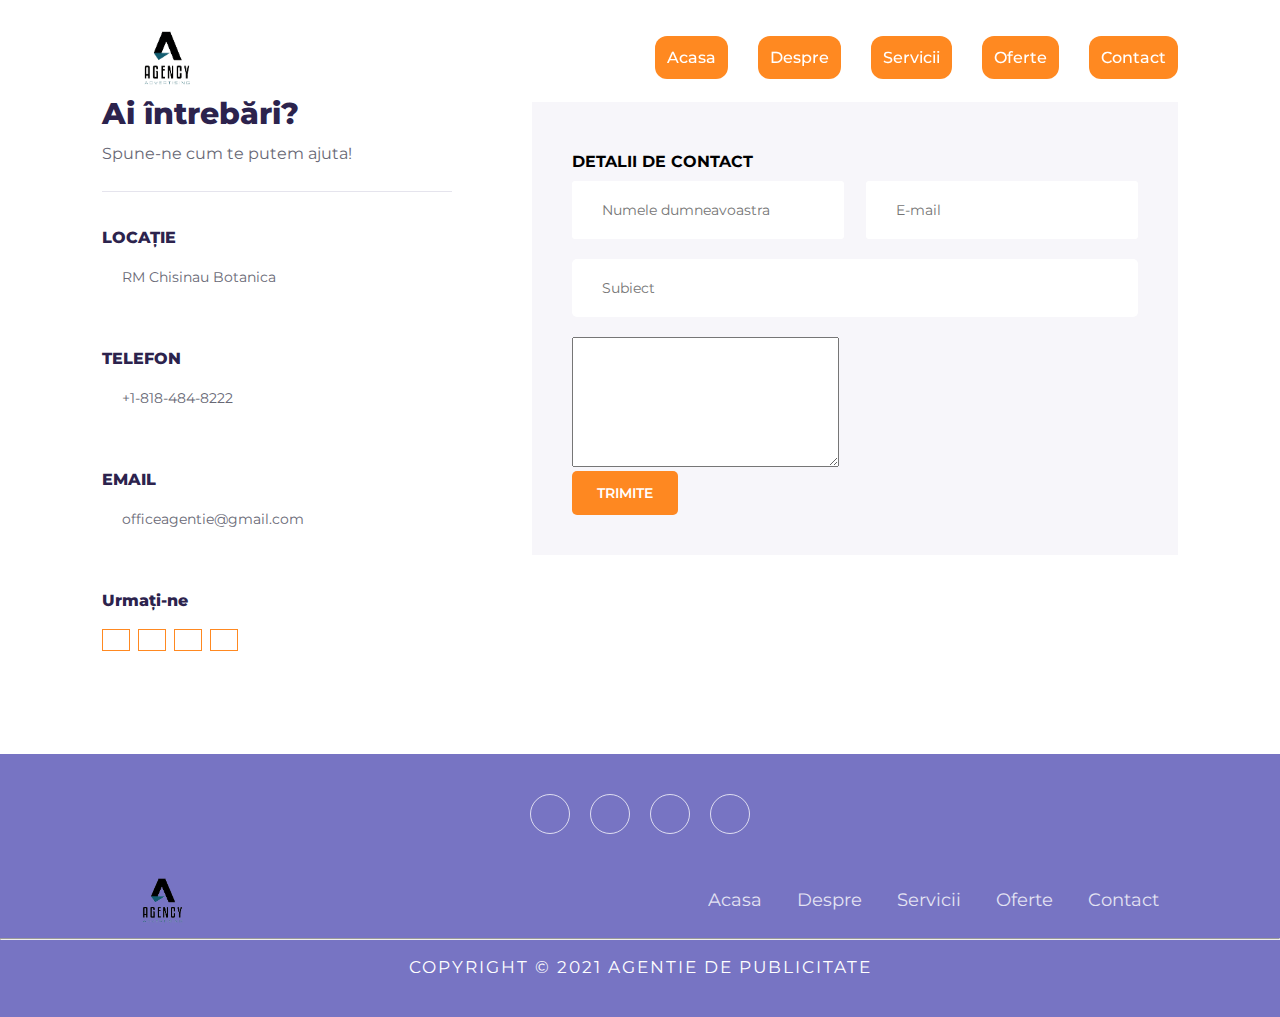
<file: contact.html>
<!DOCTYPE html>
<html lang="en">
<head>
    <meta charset="UTF-8">
    <meta http-equiv="X-UA-Compatible" content="IE=edge">
    <meta name="viewport" content="width=device-width, initial-scale=1.0">
    <link rel="stylesheet" href="https://cdnjs.cloudflare.com/ajax/libs/font-awesome/6.4.0/css/all.min.css" integrity="sha512-iecdLmaskl7CVkqkXNQ/ZH/XLlvWZOJyj7Yy7tcenmpD1ypASozpmT/E0iPtmFIB46ZmdtAc9eNBvH0H/ZpiBw==" crossorigin="anonymous" referrerpolicy="no-referrer" />
    <link rel="stylesheet" href="css/style.css">
    <title>Contact</title>
</head>
<body>
    <nav>
        <img src="imagini/logo.png" alt="">
        <div class="navbar">
            <ul>
                <li><a href="index.html">Acasa</a></li>
                <li><a href="about.html">Despre</a></li>
                <li><a href="services.html">Servicii</a></li>
                <li><a href="pircing.html">Oferte</a></li>
                <li><a href="contact.html">Contact</a></li>
            </ul>
        </div>
    </nav>
    <section id="contact">
        <div class="getin">
            <h2>Ai întrebări?</h2>
            <p>Spune-ne cum te putem ajuta!</p>
            <div class="getin-details">
                <h3>LOCAȚIE</h3>
                <div>
                    <i class="fas fa-home get"></i>
                    <p>RM Chisinau Botanica</p>
                </div>
                <h3>TELEFON</h3>
                <div>
                    <i class="fas fa-phone-alt get"></i>
                    <p>+1-818-484-8222
                    </p>
                </div>
                <h3>EMAIL</h3>
                <div>
                    <i class="fas fa-envelope-open-text get"></i>
                    <p>officeagentie@gmail.com</p>
                </div>
                <h3>Urmați-ne</h3>
                <div class="pro-links">
                    <i class="fab fa-facebook"></i>
                    <i class="fab fa-instagram"></i>
                    <i class="fab fa-linkedin-in"></i>
                    <i class="fab fa-twitter"></i>
                </div>
            </div>
        </div>
        <div class="form">
            <h4>DETALII DE CONTACT</h4>
            <div class="form-row">
                <input type="text" placeholder="Numele dumneavoastra">
                <input type="text" placeholder="E-mail">
            </div>
            <div class="form-col">
                <input type="text" placeholder="Subiect">
            </div>
            <div class="form-col">
                <textarea name="" id="" cols="30" rows="8"></textarea>
            </div>
            <div class="form-col">
                <button>Trimite</button>
            </div>
        </div>
       </section>
    <footer>
        <div class="social">
            <a href=""><i class="fab fa-instagram"></i></a>
            <a href=""><i class="fab fa-facebook"></i></a>
            <a href=""><i class="fa-brands fa-tiktok"></i></a>
            <a href=""><i class="fa-brands fa-youtube"></i></a>
    </div>
        <div class="flex">
            <div class="logo">
                <a href="index.html"><img src="imagini/logo.png" alt=""></a>
            </div>
            <ul>
                <li><a class="active" href="index.html">Acasa</a></li>
                <li><a href="about.html">Despre</a></li>
                <li><a href="services.html">Servicii</a></li>
                <li><a href="pircing.html">Oferte</a></li>
                <li><a href="contact.html">Contact</a></li>
            </ul>
        </div>
        <hr>
        <p class="copyright">     
            Copyright © 2021 agentie de publicitate
        </p>
    </footer>
    <script>
        window.addEventListener("scroll",function(){
            let nav = document.querySelector("nav");
            nav.classList.toggle("sticky",window.scrollY > 0)
        })
    </script>
</body>
</html>
</file>
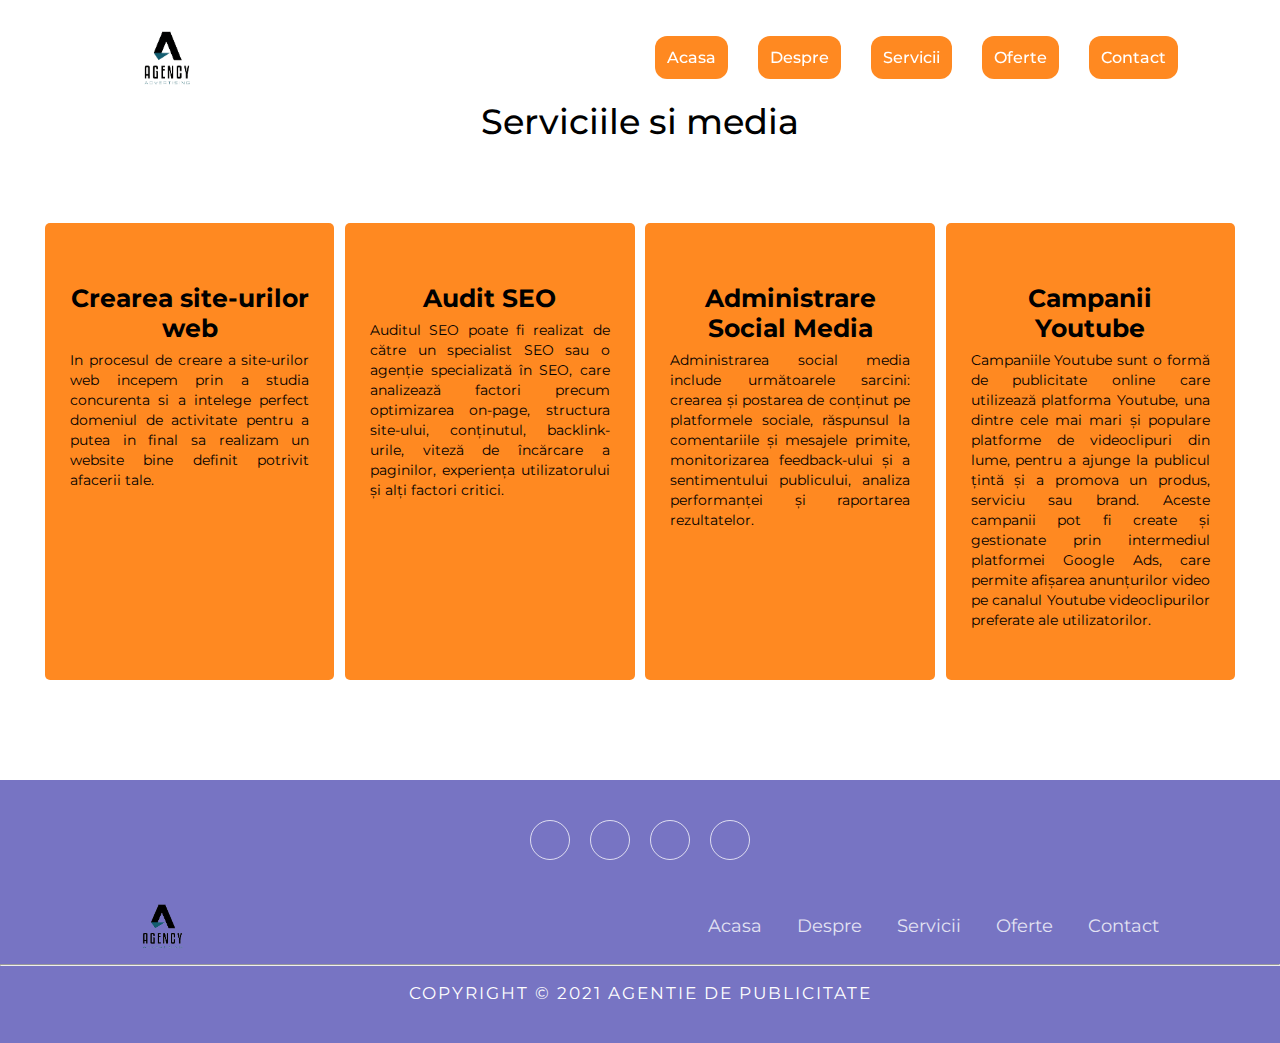
<file: services.html>
<!DOCTYPE html>
<html lang="en">
<head>
    <meta charset="UTF-8">
    <meta http-equiv="X-UA-Compatible" content="IE=edge">
    <meta name="viewport" content="width=device-width, initial-scale=1.0">
    <link rel="stylesheet" href="https://cdnjs.cloudflare.com/ajax/libs/font-awesome/6.4.0/css/all.min.css" integrity="sha512-iecdLmaskl7CVkqkXNQ/ZH/XLlvWZOJyj7Yy7tcenmpD1ypASozpmT/E0iPtmFIB46ZmdtAc9eNBvH0H/ZpiBw==" crossorigin="anonymous" referrerpolicy="no-referrer" />
    <link rel="stylesheet" href="css/style.css">
    <title>Home Page</title>
</head>
<body>
    <nav>
    <img src="imagini/logo.png" alt="">
    <div class="navbar">
        <ul>
            <li><a href="index.html">Acasa</a></li>
            <li><a href="about.html">Despre</a></li>
            <li><a href="services.html">Servicii</a></li>
            <li><a href="pircing.html">Oferte</a></li>
            <li><a href="contact.html">Contact</a></li>
        </ul>
    </div>
   </nav>
   <div class="service">
    <div class="max-width">
        <h2>Serviciile si media</h2>
        <div class="content-item">
            <div class="card">
                <div class="box">
                    <i class="fa fa-desktop"></i>
                    <h3>Crearea site-urilor web</h3>
                    <p>In procesul de creare a site-urilor web incepem prin a studia
                        concurenta si a intelege perfect domeniul de activitate pentru 
                        a putea in final sa realizam un website bine definit potrivit  afacerii tale.
                    </p>
                </div>
            </div>
            <div class="card">
                <div class="box">
                    <i class="fa-regular fa-lightbulb"></i>
                    <h3>Audit SEO</h3>
                    <p>Auditul SEO poate fi realizat de către un specialist SEO sau o agenție specializată în SEO,
                         care analizează factori precum optimizarea on-page, structura site-ului, conținutul, backlink-urile, viteză de încărcare a paginilor,
                         experiența utilizatorului și alți factori critici. 
                    </p>
                </div>
            </div>
            <div class="card">
                <div class="box">
                    <i class="fa-brands fa-instagram"></i>
                    <h3>Administrare Social Media</h3>
                    <p>Administrarea social media include următoarele sarcini: crearea și postarea de conținut pe platformele sociale, răspunsul la comentariile și mesajele primite,
                         monitorizarea feedback-ului și a sentimentului publicului, analiza performanței și raportarea rezultatelor.
                    </p>
                </div>
            </div>
            <div class="card">
                <div class="box">
                    <i class="fa-brands fa-youtube"></i>
                    <h3>Campanii Youtube</h3>
                    <p>Campaniile Youtube sunt o formă de publicitate online care utilizează platforma Youtube, una dintre cele mai
                         mari și populare platforme de videoclipuri din lume, pentru a ajunge la publicul țintă și a promova un produs,
                          serviciu sau brand. Aceste campanii pot fi create și gestionate prin intermediul platformei Google Ads, care permite afișarea
                         anunțurilor video pe canalul Youtube  videoclipurilor preferate ale utilizatorilor.
                    </p>
                </div>
            </div>
        </div>
    </div>
</div> 
<footer>
    <div class="social">
        <a href=""><i class="fab fa-instagram"></i></a>
        <a href=""><i class="fab fa-facebook"></i></a>
        <a href=""><i class="fa-brands fa-tiktok"></i></a>
        <a href=""><i class="fa-brands fa-youtube"></i></a>
</div>
    <div class="flex">
        <div class="logo">
            <a href="index.html"><img src="imagini/logo.png" alt=""></a>
        </div>
        <ul>
            <li><a class="active" href="index.html">Acasa</a></li>
            <li><a href="about.html">Despre</a></li>
            <li><a href="services.html">Servicii</a></li>
            <li><a href="pircing.html">Oferte</a></li>
            <li><a href="contact.html">Contact</a></li>
        </ul>
    </div>
    <hr>
    <p class="copyright">     
        Copyright © 2021 agentie de publicitate
    </p>
</footer>
<script>
    window.addEventListener("scroll",function(){
        let nav = document.querySelector("nav");
        nav.classList.toggle("sticky",window.scrollY > 0)
    })
</script>
</body>
</html>
</file>
<file: css/style.css>
@import url('https://fonts.googleapis.com/css2?family=Montserrat:ital,wght@0,100;0,500;1,100;1,200;1,300;1,500&display=swap');
*{
    margin:0;
    padding: 0;
    box-sizing: border-box;
    font-family: 'Montserrat', sans-serif;
}
nav{
    position: fixed;
    width: 100%;
    display: flex;
    flex-direction: row;
    justify-content: space-between;
    align-items: center;
    padding: 1vw 8vw;
    z-index: 1;
    transition: 0.6s ease-in;
}
.sticky{
    background-color: #7774c3;
}
nav img{
    width: 130px;
    height: 90px;
    cursor: pointer;
}
nav .navbar {
    display: flex;
}

nav .navbar ul{
    display: flex;
    justify-content: flex-end;
    align-items: center;
}
nav .navbar ul li{
    list-style: none;
    margin-left: 30px;
}
nav .navbar ul li a{
    text-decoration: none;
    font-size: 16px;
    font-weight: 500;
    padding: 12px;
    border-radius: 12px;
    background-color: #ff7800de;
    color: #fff;
    transition: 0.3s ease;
}
nav .navbar ul li a.active,
nav .navbar ul li a:hover{
    color:#000 ;
}
#home{
    background-image:linear-gradient(rgba(0, 0, 0, 0.2),rgba(0, 0, 0,0.3)), url(../imagini/1.png);
    width: 100%;
    height: 100vh;
    background-size: cover;
    background-position: center;
    display: flex;
    flex-direction: column;
    justify-content: start;
    align-items: left;
    text-align: left;
    padding: 6vw 6vw;
}
#home .info{
    margin: 10vw 5vw;
    width: 40%;
}
#home .info h2{
    color: #fff;
    letter-spacing: 1px;
    font-size: 45px;
    padding-bottom: 30px;
}
#home .info p{
    color: #fff;
    width: 100%;
    font-size: 16px;
    line-height: 25px;
}
#home .info .btn{
    margin-top: 3vw;
}
#home .info .btn a{
    background-color: #ff7800de;
    padding: 12px 35px;
    text-decoration: none;
    border: none;
    border-radius: 5px;
    color: #fff;
    font-size: 15px;
    margin:2vw 0;
    font-weight: 600;
    transition: 0.5s ease-in;
}
#home .info .btn a:hover{
    color:#fff;
    background-color:#7774c3;
}

.container{
    background-color: #c1d0b530;
    height: 140px;
}
.container .sub-container{
    text-align: center;
    display: flex;
    align-items: center;
    justify-content: center;
}
.container .sub-container .content{
    margin: 35px;
    line-height: 35px;
}
.container .sub-container .content h4{
    font-size: 23px;
    font-weight: 700;
    color: #000;
    letter-spacing: 1px;
}
.container .sub-container .content span{
    font-size: 16px;
    color: #000;
    letter-spacing: 1px;
    font-weight: 400;
}
.websites{
    margin: 3vw 11vw 0 13vw;
}
.websites .websites-items{
    display: flex;
    align-items: center;
    justify-content: center;
    margin: 15px;
    padding: 15px 0;
}
.websites .websites-items .image img{
    width: 45%;
}
#row {
    display: grid;
    grid-template-columns: repeat(2,1fr);
    grid-gap:0;
    margin: 8vw 15vw;
}
#row .content{
    margin: 10px;
    width: 90%;
}
#row .content h2{
    font-size: 30px;
    margin-bottom: 2vw;
    font-weight: 500;
    color: #000;
}
#row .content p{
    width: 120%;
    line-height: 27px;
    text-align: justify;
    font-size: 16px;
    color: #000;
}
#row .image img{
    width: 90%;
    border-radius: 5px;
    object-fit: cover;
}
#row .content .btn{
    margin-top: 30px;
}
#row .content a{
    text-decoration: none;
    font-size: 0.9rem;
    padding: 13px 35px;
    font-weight: 600;
}
#row a.blue{
    color: #fff;
    border-radius: 5px;
    letter-spacing: 1px;
    background-color: #ff7800de;
    transition: 0.5s ease-in;
}
#row .content-item .btn a:hover{
    color:#fff;
    background-color:#7774c3;
}
.service{
    padding: 100px 0;
}
.max-width{
    max-width: 1300px;
    padding: 0 45px;
    margin: auto;
}
.max-width h2{
    text-align: center;
    position: relative;
    font-size: 35px;
    font-weight: 500;
    margin-bottom: 60px;
    padding-bottom: 20px;
}
.max-width p{
    text-align: justify;
    line-height: 20px;
    font-size: 14px;
}
.content-item{
    display: flex;
    flex-wrap: wrap;
    justify-content: space-between;
}
.card{
    padding: 50px 25px;
    width: calc(26% - 20px);
    background-color: #ff7800de;
    text-align: center;
    border-radius: 5px;
    user-select: none;
    cursor: pointer;
    transition: all 0.3s ease;
}
.box{
    transition: all 0.3s ease;
}
.card:hover{
    background-color: #7774c3;
}
.card:hover .box{
    transform:scale(1.05);
}
.box i{
    font-size: 50px;
    color:#F7F5F2;
    transition: all 0.3s ease;
}
.card:hover .box{
    color: #fff;
}
.box h3{
    font-size: 25px;
    padding: 10px 0 7px;
}
#registration{
    padding: 6vw 12vw 6vw 12vw;
    background-image: linear-gradient(rgba(99,112,168,0.5), rgba(81,91,233,0.5)),url(../imagini/cont.jpg);
    width: 100%;
    height: 100%;
    margin-top: 25px;
    background-size:cover;
    background-position: center;
    display: flex;
    justify-content: space-between;
    align-items: center; 
}
#registration .reminder{
    color: #fff;
}
#registration .reminder h1{
    color: #fff;
}

#registration .reminder .time{
    display: flex;
    margin-top:40px;
}
#registration .reminder .time .date{
    text-align: center;
    padding: 13px 33px;
    background: rgba(225,225,225, 0.25);
    backdrop-filter: blur(4px);
    box-shadow: 0 8px 32px 0 rgba(31, 38, 135, 0.37);
    border-radius: 5px;
    margin: 0 5px 10px 5px;
    border: 1px solid rgba(225,225,225, 0.18);
    font-size: 1.1rem;
    font-weight: 600;
}
#registration .form{
    background-color: #fff;
    border-radius: 8px;
    display: flex;
    flex-direction: column;
    padding: 40px;
    box-shadow: 0 8px 32px 0 rgba(31, 38, 135, 0.37);
}
#registration .form input{
    margin: 15px 0;
    padding: 13px 10px;
    border: 1px solid #7774c3;
    border-radius: 5px;
    outline: none;
}
#registration .form input::placeholder{
    color: #413c3c;
    font-weight: 500;
    font-size: 0.9rem;
}
#registration .form .btn{
    margin-top: 20px;
}
#registration .form a{
    text-decoration: none;
    font-size: 0.9rem;
    padding: 15px 35px;
    background-color: #fff;
    font-weight: 600;
    border-radius: 5px;
}
#registration .form a.yellow{
    color: #fff;
    background-color: #ff7800de;
    transition: 0.6s ease;
}
#registration .form a.yellow:hover{
    color: #F9F9FF;
    background-color:#7774c3;
}
footer{
    bottom: 0;
    padding: 40px 0;
    background-color: #7774c3;
}
footer .social{
    text-align: center;
    padding-bottom: 25px;
    color: #ffff;
}
footer .social a{
    font-size: 24px;
    color: inherit;
    border: 1px solid #fff;
    width: 40px;
    height: 40px;
    line-height: 40px;
    display: inline-block;
    text-align: center;
    border-radius: 50%;
    margin:0 8px;
    opacity: 0.75;
}
footer .social a:hover{
    opacity: 0.9;
}
footer .flex{
    display: flex;
    justify-content: space-around;
    align-items: center;
}
footer ul{
  margin-top: 0;
  padding: 0;
  list-style: none;
  font-size: 18px;
  line-height: 1.6;
  margin-bottom: 0;
  text-align: center;
}
footer ul li a{
  color:#fff;
  text-decoration: none;
  
  opacity: 0.8;
}
footer ul li{
  display: inline-block;
  padding: 0 15px;
}
footer ul li a:hover{
  opacity: 1;
  color:#000;
}

footer .logo img{
    width: 30%;
    display: flex;
    align-items: center;
    justify-content: center;
}

footer .copyright{
    margin-top: 17px;
    text-align: center;
    text-transform: uppercase;
    letter-spacing: 2px;
    font-size: 17px;
    color: #fff;
}
#contact{
    padding: 8vw;
    display: flex;
    justify-content: space-between;
    align-items: flex-start;
}
#contact .getin{
    width: 350px;
}
#contact .getin h2{
    color: #2c234d;
    font-size: 30px;
    font-weight: 800;
    line-height: .8;
    margin-bottom: 16px;
}
#contact .getin p{
    color: #686875;
    line-height: 24px;
    margin-bottom: 33px;
    padding-bottom: 25px;
    border-bottom: 1px solid #e5e4ed;
}
#contact .getin h3{
    color: #2c234d;
    font-size: 16px;
    font-weight: 800;
    line-height: 26px;
    margin-bottom: 15px;
}
#contact .getin .getin-details div{
    display: flex;

}
#contact .getin .getin-details div .get{
    font-size: 16px;
    line-height: 22px;
    color: #ff7800de;
    margin-right: 20px;
}
#contact .getin .getin-details div p{
    font-size: 14px;
    border-bottom: none;
    line-height: 22px;
    margin-right: 15px;
}
#contact .getin .getin-details  .pro-links i{
    margin-right: 8px;
}
#contact .form{
    width: 60%;
    background: #f7f6fa;
    padding: 40px;
}
#contact .form h4{
    margin: 10px 0;
}
#contcat .form h4{
    font-size: 24px;
    color: #2c234d;
    line-height: 30px;
    margin-bottom: 8px;
}
#contact .form p{
    color: #686875;
    line-height: 24px;
    padding-bottom: 25px;
}
#contact .form .form-row{
    display: flex;
    justify-content: space-between;
    width: 100%;    
}
#contact .form .form-row input{
    width: 48%;
    font-size:14px;
    font-weight: 400;
    border-radius: 3px;
    border: none;
    background: #fff;
    color: #7e7c87;
    outline: none;
    padding: 20px 30px ;
    margin-bottom: 20px;
}
#contact .form .form-col input{
    width: 100%;
    font-size:14px;
    font-weight: 400;
    border-radius: 3px;
    border: none;
    background: #fff;
    color: #7e7c87;
    outline: none;
    padding: 20px 30px ;
    margin-bottom: 20px;
}
#contact .form .form-col input,
#contact .form .form-col input textarea{
    width: 100%;
    font-size:14px;
    font-weight: 400;
    border-radius: 5px;
    border: none;
    background: #fff;
    color: #7e7c87;
    outline: none;
    padding: 20px 30px ;
    margin-bottom: 20px;
}
#contact .form button{
    font-size: .9rem;
    padding: 13px 25px;
    background:#ff7800de;
    border-radius: 5px;
    outline: none;
    text-transform: uppercase;
    border: none;
    font-weight: 600;
    cursor: pointer;
    color: #fff;
    transition: 0.5s all ease;
}
#contact .form button:hover{
    background-color: #7774c3;
}
.pro-links i {
    padding: 10px 13px;
    border: 1px solid #ff7800de;
    cursor: pointer;
    transition: 0.6s ease;
}
.pro-links i:hover {
    background: #7e7c87;
    color: #fff;
    border: 1px solid #e3d24f;
    cursor: pointer;
}
</file>
